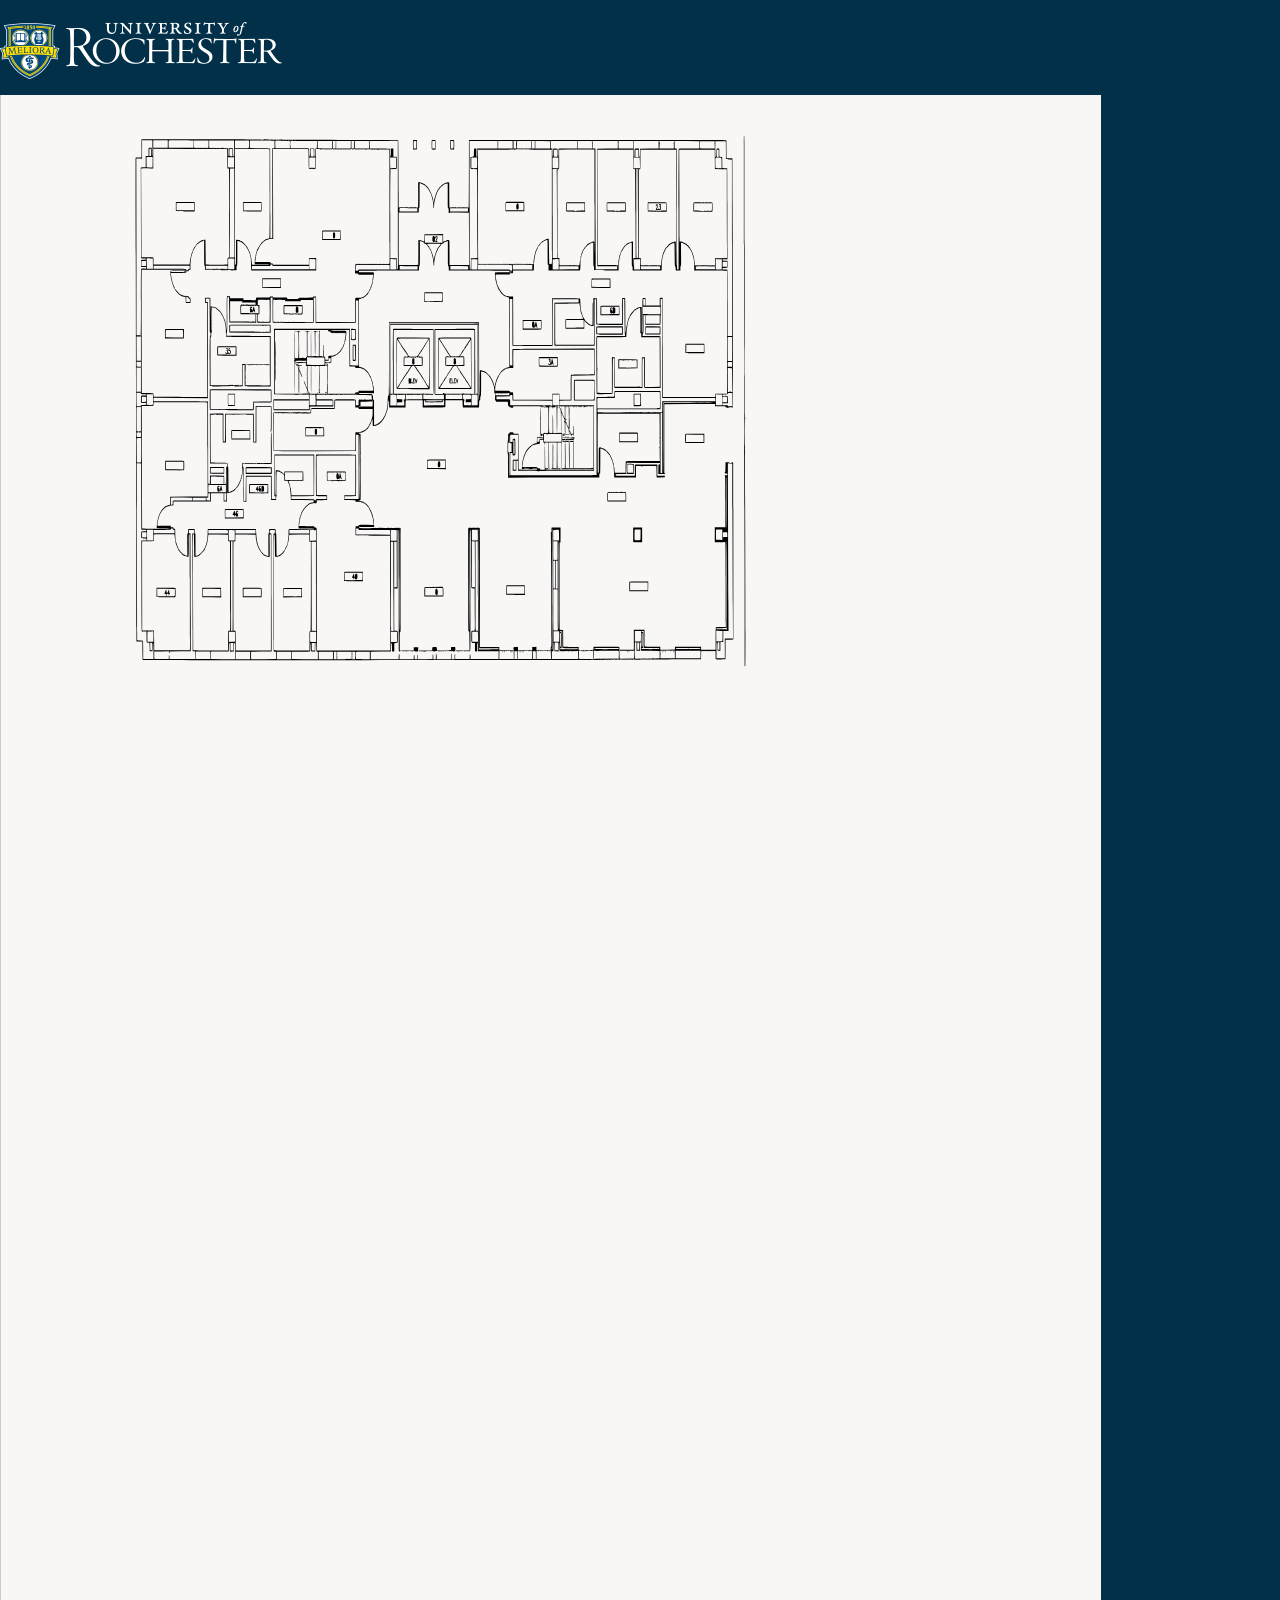
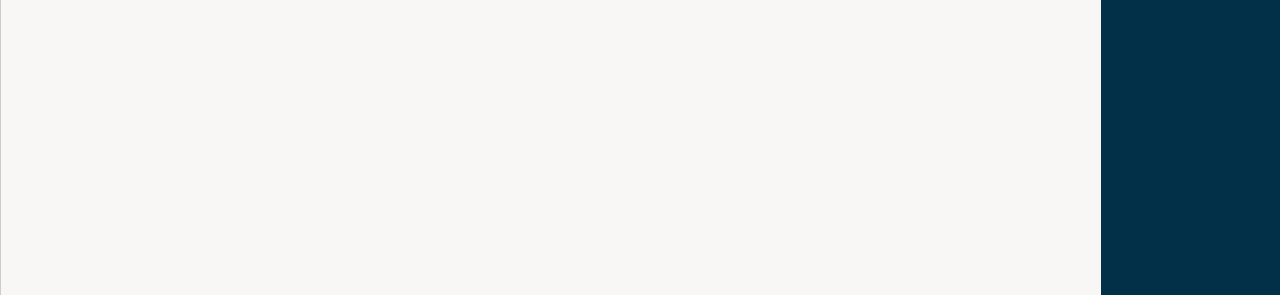
<file: Initial_Design_Concepts/Design_1/Project2/src/static/floorplans.html>
<!--
To change this template, choose Tools | Templates
and open the template in the editor.
-->
<!DOCTYPE HTML PUBLIC "-//W3C//DTD HTML 4.01 Transitional//EN">
<html>
  <head>
    <title></title>
        <meta http-equiv="Content-Type" content="text/html; charset=windows-1252"/>
        <title>Residential Life and Housing Services Student Homepage</title>
        <link href="css/StudentSite.css" media="all" type="text/css" rel="stylesheet">
        <meta content="text/html; charset=iso-8859-1" http-equiv="Content-type"/>
        <meta content="en-us" http-equiv="Content-Language"/>
    </head>
    <body>
        <script src="js/d3.v3.min.js"></script>
        <script>/* JavaScript */</script>
        <div id="customDiv1"></div>
        <div id="customDiv2"></div>
        <div id="customDiv3"></div>
        <div id="header">
            <p></p>
        </div>
        <div id="floorplancontainer">
        <div id="floorplancontent">
            <img alt="Anderson Hall Floor 1" src="img/Anderson.svg" width="800" height="566">
        </div>
        </div>
    </body>
</html>
</file>
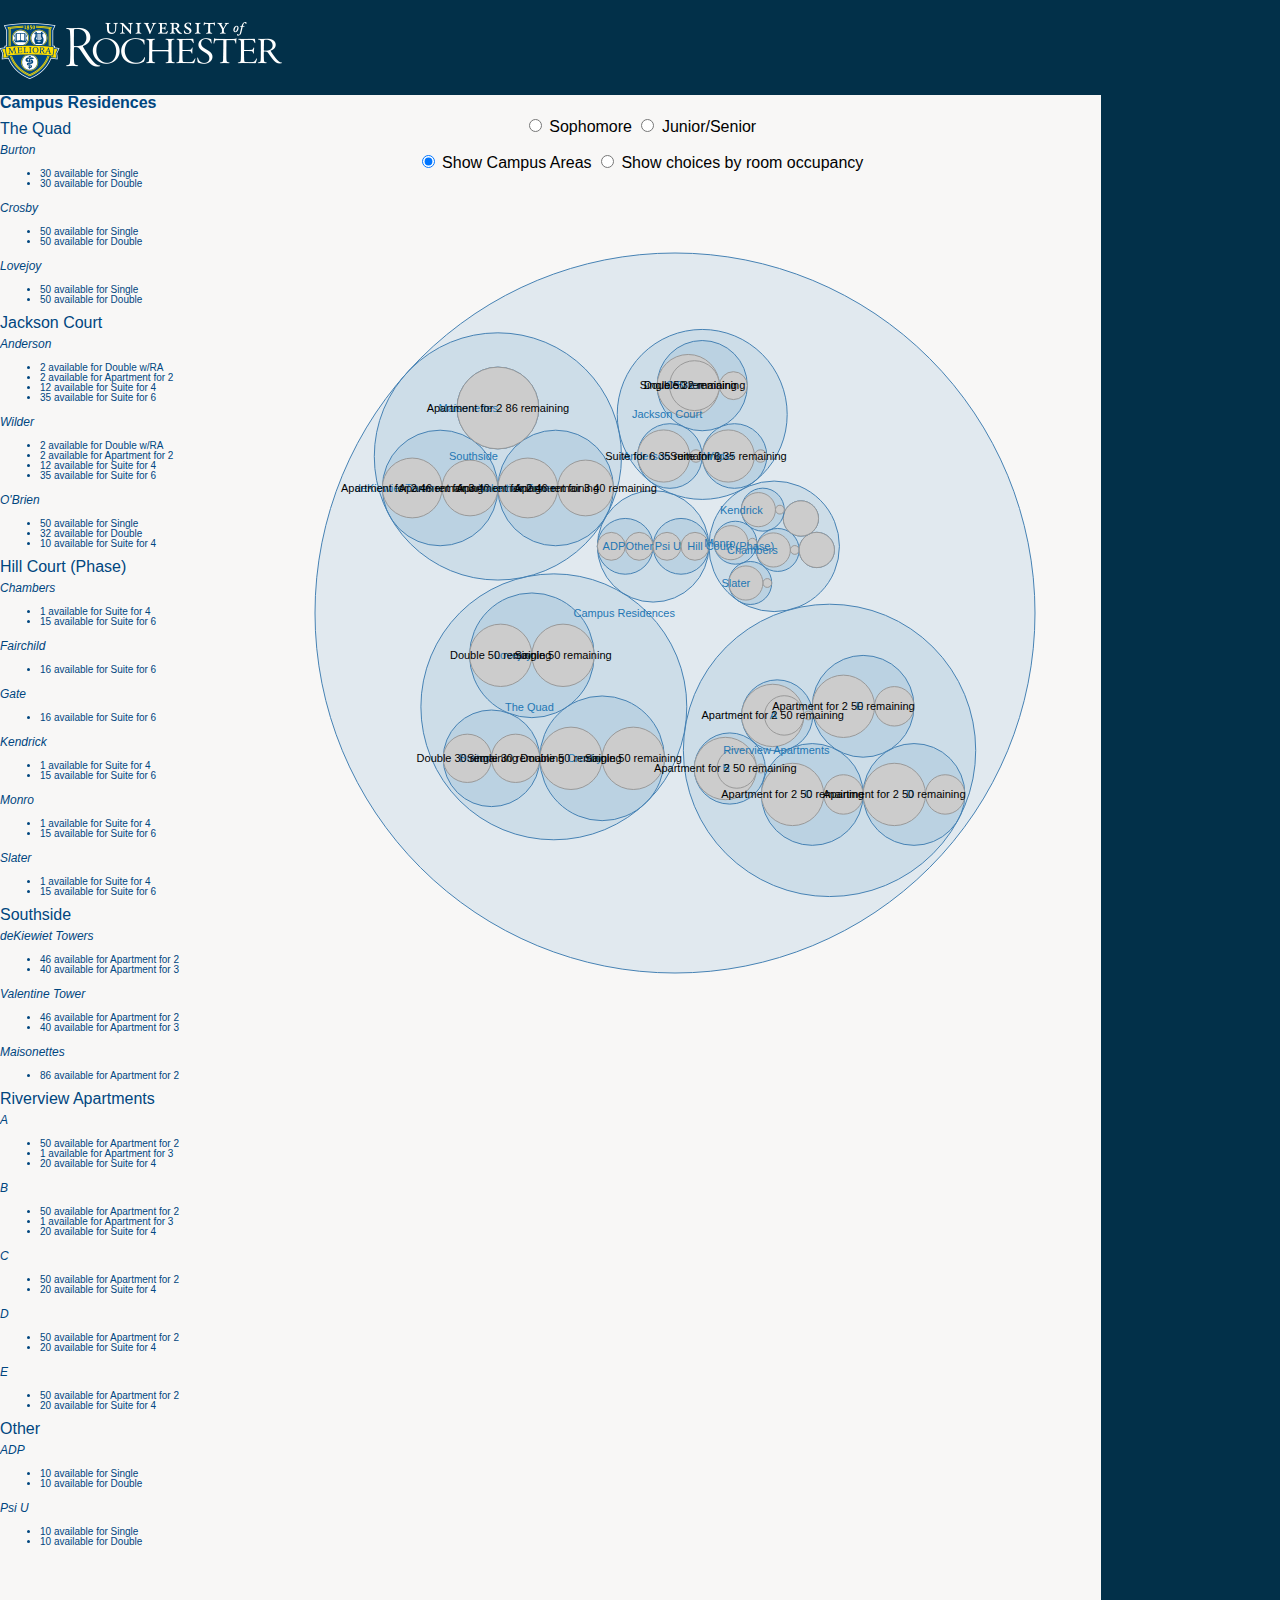
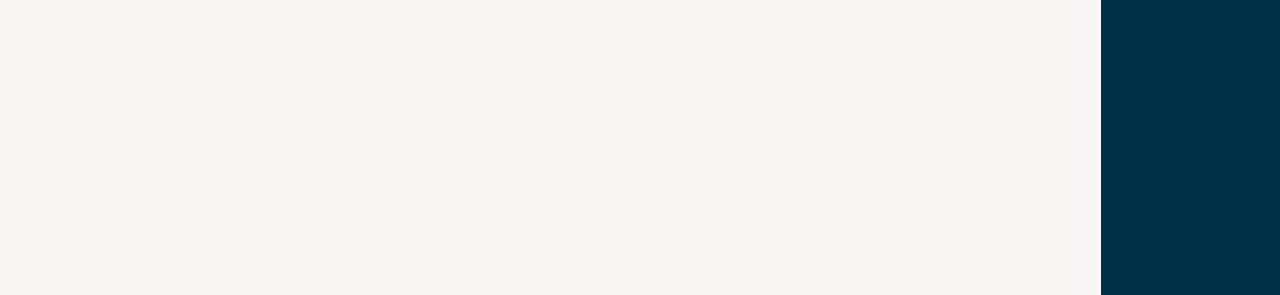
<file: Initial_Design_Concepts/Design_1/Project2/src/static/packedViewRooms.html>
<!--
    based on http://mbostock.github.io/d3/talk/20111116/pack-hierarchy.html
-->

<!DOCTYPE HTML PUBLIC "-//W3C//DTD HTML 4.01 Transitional//EN">
<html>
  <head>
    <title>Housing Selection That Remain Open</title>
    <meta http-equiv="Content-Type" content="text/html; charset=windows-1252">
    <script type="text/javascript" src="js/d3.js"></script>
    <script type="text/javascript" src="js/d3.layout.js"></script>
    <script type="text/javascript" src="js/getHousingDataForPacked.js"></script>
    <script type="text/javascript" src="js/getHousingDataForTreeMap.js"></script>
    <script type="text/javascript" src="js/buildSideBar.js"></script>
    <link href="css/project2.css" media="all" type="text/css" rel="stylesheet">
    <style type="text/css">

        text {
            font-size: 11px;
            pointer-events: none;
        }

        text.parent {
            fill: #1f77b4;
        }

        circle {
            fill: #ccc;
            stroke: #999;
            pointer-events: all;
        }

        circle.parent {
            fill: #1f77b4;
            fill-opacity: .1;
            stroke: steelblue;
        }

        circle.parent:hover {
            stroke: #ff7f0e;
            stroke-width: .5px;
        }

        circle.parent.text {
            top: -50%;
        }

        circle.child {
            pointer-events: none;
        }

    </style>
  </head>
  <body>
        <div id="customDiv1"></div>
        <div id="customDiv2"></div>
        <div id="customDiv3"></div>
        <div id="header">
            <p></p>
        </div>
    <div id="sidebar">
        <script type="text/javascript">
            var roomData = getHousingDataTreemap();
            makeSideBarListing(roomData);
        </script>

    </div>
        <div id="classSelection" align="center">
        <form id="classranking" span="">
            <label><input type="radio" name="mode" value="sophomore"> Sophomore</label>
            <label><input type="radio"  name="mode" value="upperclass"> Junior/Senior</label>
        </form>
        </div>
        <div id="viewSelection" align="center">
        <form id="viewtype">
            <label><input type="radio" name="mode" value="campus" checked> Show Campus Areas</label>
            <label><input type="radio" name="mode" value="roomoccupancy"> Show choices by room occupancy</label>
        </form>
        </div>
    <div id="floorplancontainer">
    <div id="floorplancontent">

        <script type="text/javascript">
         var w = 850,
             h = 850,
             r = 720,
             x = d3.scale.linear().range([0, r]),
             y = d3.scale.linear().range([0, r]),
            node,
            root;

            var pack = d3.layout.pack()
                    .size([r, r])
                    .value(function(d) { return d.size; })
            
            var vis = d3.select("body").insert("svg:svg", "h2")
                .attr("width", w)
                .attr("height", h)
                .style("margin-left",250)
                .append("svg:g")
                .attr("transform", "translate(" + (w - r) / 2 + "," + (h - r) / 2 + ")");

            var roomData = getHousingDataPacked();
            //root = JSON.parse( roomData );
            makeCircles(roomData);

            function makeCircles(data) {
            node = root = data;
            var nodes = pack.nodes(root);

            vis.selectAll("circle")
                .data(nodes)
                .enter().append("svg:circle")
                .attr("class", function(d) { return d.children ? "parent" : "child"; })
                .attr("cx", function(d) { return d.x; })
                .attr("cy", function(d) { return d.y; })
                .attr("r", function(d) {return d.r; })
                .on("click", function(d) { return zoom(node == d ? root : d); });

                vis.selectAll("text")
                .data(nodes)
                .enter().append("svg:text")
                .attr("class", function(d) { return d.children ? "parent" : "child"; })
                .attr("x", function(d) { return d.x; })
                .attr("y", function(d) { return d.y; })
                .attr("dy", ".35em")
                .attr("text-anchor", function(d) { return d.children ? "end" : "middle"} )
                .style("opacity", function(d) { return d.r > 20 ? 1 : 0; })
                .text(function(d) { return d.children ? d.name : (d.name + " " + d.size + " remaining"); });
               //.html(function(d) { return d.children ? d.name : (d.name + "</br>" + d.size + " remaining"); });

                d3.select(window).on("click", function() { zoom(root); });

                /* place the building names on top
                viz.select(this).selectAll("#bubble-buildings").data([data])
                    .enter()
                    .append("div")
                    .attr("id", "bubble-labels") */

            };

            function zoom(d, i) {
                var k = r / d.r / 2;
                    x.domain([d.x - d.r, d.x + d.r]);
                    y.domain([d.y - d.r, d.y + d.r]);

                var t = vis.transition()
                    .duration(d3.event.altKey ? 7500 : 750);

                t.selectAll("circle")
                    .attr("cx", function(d) { return x(d.x); })
                    .attr("cy", function(d) { return y(d.y); })
                    .attr("r", function(d) { return k * d.r; });

                t.selectAll("text")
                    .attr("x", function(d) { return x(d.x); })
                    .attr("y", function(d) { return y(d.y); })
                    .style("opacity", function(d) { return k * d.r > 20 ? 1 : 0; });

                node = d;
                d3.event.stopPropagation();
            }
    </script>
    </div>
    </div>
  </body>
</html>
</file>
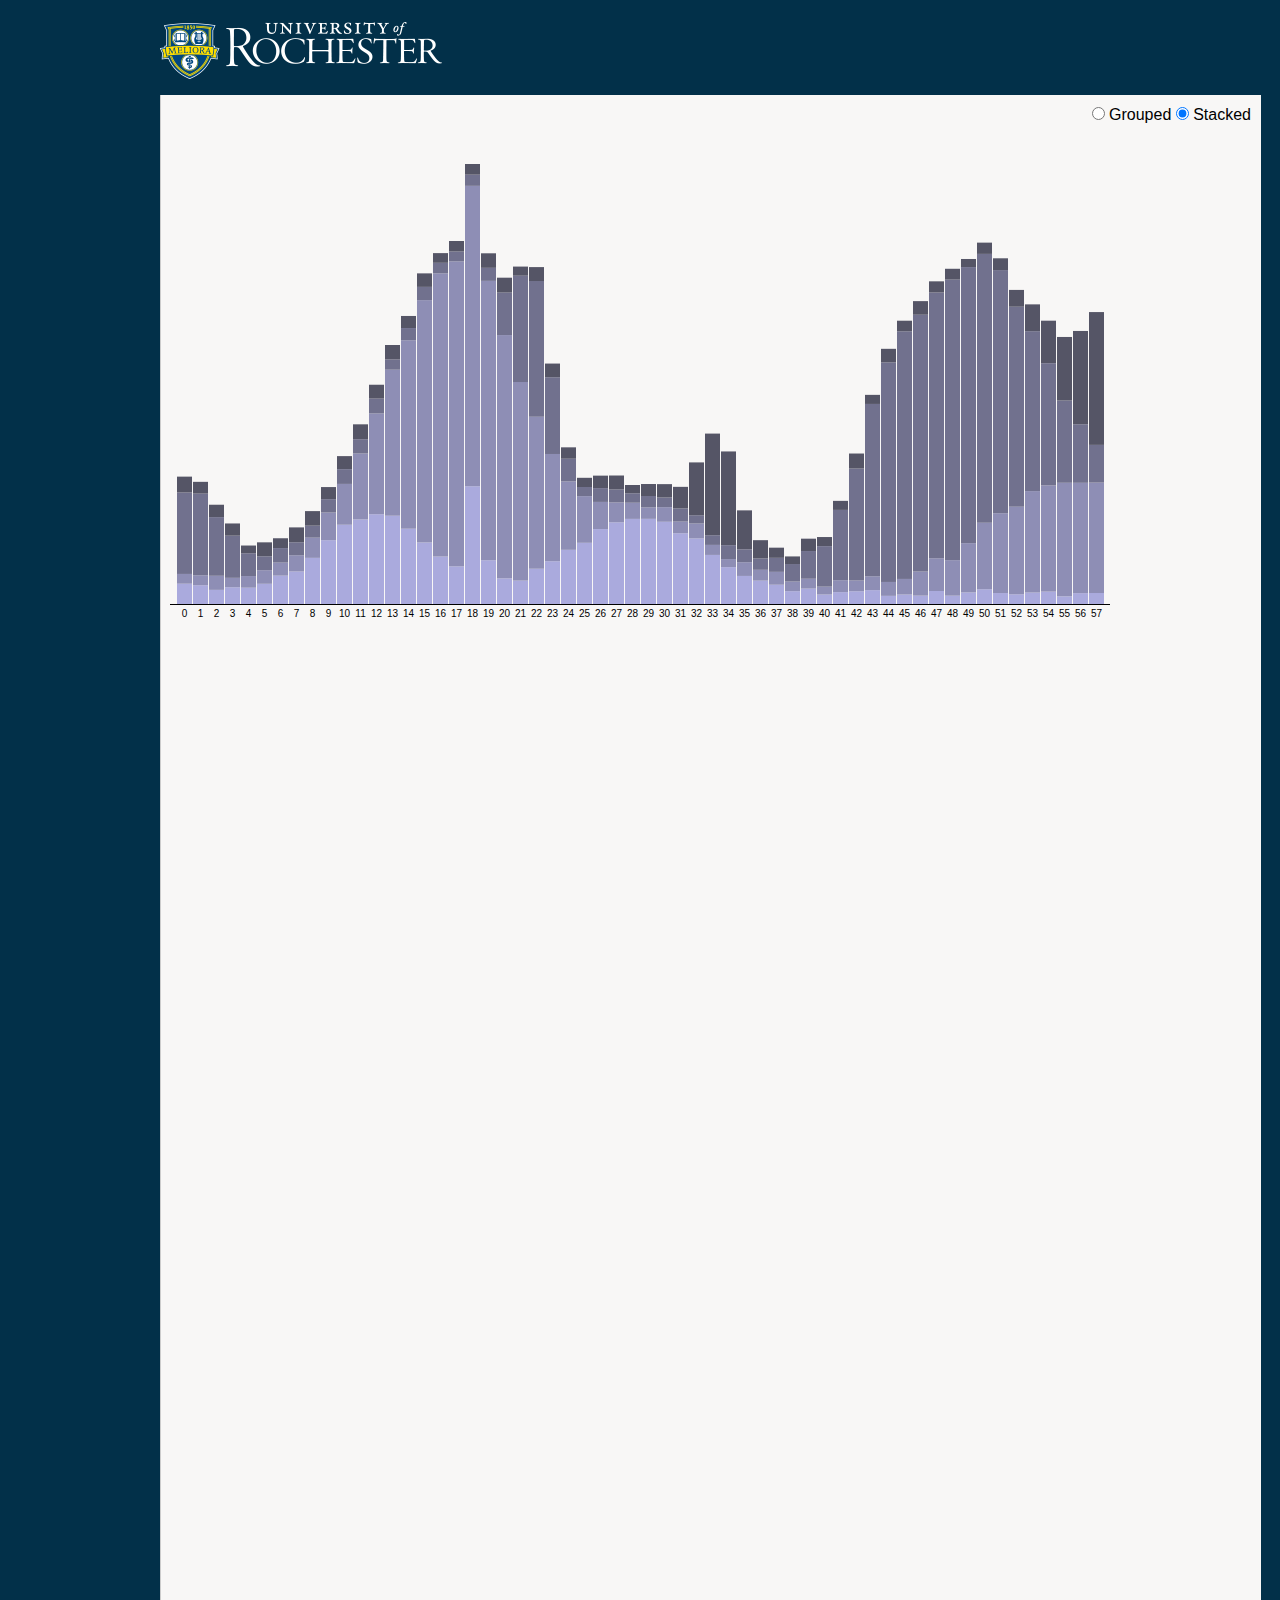
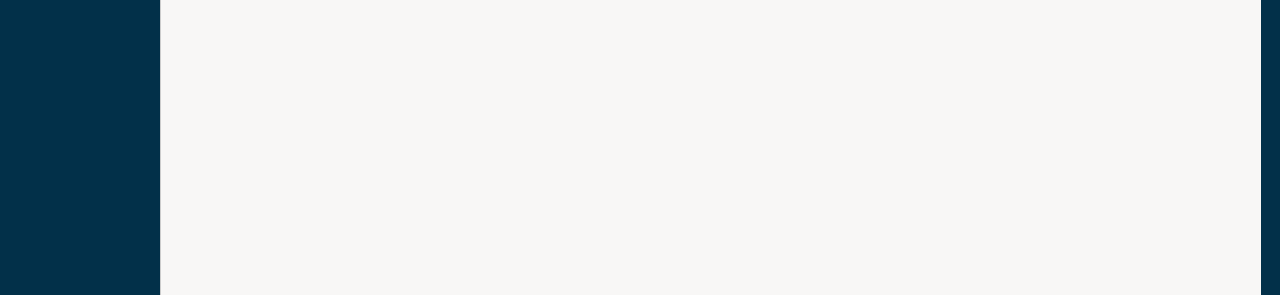
<file: Initial_Design_Concepts/Design_1/Project2/src/static/stacked.html>
<!--
To change this template, choose Tools | Templates
and open the template in the editor.
Based on # http://bl.ocks.org/mbostock/3943967
-->
<!DOCTYPE HTML PUBLIC "-//W3C//DTD HTML 4.01 Transitional//EN">
<html>
    <head>
        <title></title>
        <meta http-equiv="Content-Type" content="text/html; charset=windows-1252"/>
        <meta content="text/html; charset=iso-8859-1" http-equiv="Content-type"/>
        <meta content="en-us" http-equiv="Content-Language"/>
        <link href="css/StudentSite.css" media="all" type="text/css" rel="stylesheet">
        <script  type="text/javascript" src="js/d3.v3.min.js"></script>
        <script  type="text/javascript">/* JavaScript */</script>
    </head>

    <style>
       body {
            font-family: "Helvetica Neue", Helvetica, Arial, sans-serif;
            margin: auto;
            position: inherit;
            width: 960px;
        }

        text {
            font: 10px sans-serif;
        }

        .axis path,
        .axis line {
            fill: none;
            stroke: #000;
            shape-rendering: crispEdges;
        }

        form {
            position: absolute;
            right: 10px;
            top: 10px;
            z-index:1;
        }

    </style>

  <body>
        <div id="customDiv1"></div>
        <div id="customDiv2"></div>
        <div id="customDiv3"></div>
        <div id="header">
            <p></p>
        </div>
    <div id="floorplancontainer">
    <div id="floorplancontent">
    <form>
        <label><input type="radio" name="mode" value="grouped"> Grouped</label>
        <label><input type="radio" name="mode" value="stacked" checked> Stacked</label>
    </form>
        
  <script type="text/javascript">

    var n = 4, // number of layers
        m = 58, // number of samples per layer
        stack = d3.layout.stack(),
        layers = stack(d3.range(n).map(function() { return bumpLayer(m, .1); })),
        yGroupMax = d3.max(layers, function(layer) { return d3.max(layer, function(d) { return d.y; }); }),
        yStackMax = d3.max(layers, function(layer) { return d3.max(layer, function(d) { return d.y0 + d.y; }); });

    var margin = {top: 40, right: 10, bottom: 20, left: 10},
        width = 960 - margin.left - margin.right,
        height = 500 - margin.top - margin.bottom;

    var x = d3.scale.ordinal()
        .domain(d3.range(m))
        .rangeRoundBands([0, width], .08);

    var y = d3.scale.linear()
        .domain([0, yStackMax])
        .range([height, 0]);

    var color = d3.scale.linear()
        .domain([0, n - 1])
        .range(["#aad", "#556"]);

    var xAxis = d3.svg.axis()
        .scale(x)
        .tickSize(0)
        .tickPadding(6)
        .orient("bottom");

    var svg = d3.select("body").append("svg")
        .attr("width", width + margin.left + margin.right)
        .attr("height", height + margin.top + margin.bottom)
        .append("g")
        .attr("transform", "translate(" + margin.left + "," + margin.top + ")");

    var layer = svg.selectAll(".layer")
        .data(layers)
        .enter().append("g")
        .attr("class", "layer")
        .style("fill", function(d, i) { return color(i); });

    var rect = layer.selectAll("rect")
        .data(function(d) { return d; })
        .enter().append("rect")
        .attr("x", function(d) { return x(d.x); })
        .attr("y", height)
        .attr("width", x.rangeBand())
        .attr("height", 0);

    rect.transition()
        .delay(function(d, i) { return i * 10; })
        .attr("y", function(d) { return y(d.y0 + d.y); })
        .attr("height", function(d) { return y(d.y0) - y(d.y0 + d.y); });

    svg.append("g")
        .attr("class", "x axis")
        .attr("transform", "translate(0," + height + ")")
        .call(xAxis);

    d3.selectAll("input").on("change", change);
    //$('input').on("change", change);
    
    var timeout = setTimeout(function() {
        d3.select("input[value=\"grouped\"]").property("checked", true).each(change);
        }, 2000);

    function change() {
        clearTimeout(timeout);
        if (this.value === "grouped") transitionGrouped();
         else transitionStacked();
        d3.selectAll("input").on("change", change);
    }

    function transitionGrouped() {
        y.domain([0, yGroupMax]);

        rect.transition()
            .duration(500)
            .delay(function(d, i) { return i * 10; })
            .attr("x", function(d, i, j) { return x(d.x) + x.rangeBand() / n * j; })
            .attr("width", x.rangeBand() / n)
            .transition()
            .attr("y", function(d) { return y(d.y); })
            .attr("height", function(d) { return height - y(d.y); });
    }

    function transitionStacked() {
        y.domain([0, yStackMax]);

        rect.transition()
            .duration(500)
            .delay(function(d, i) { return i * 10; })
            .attr("y", function(d) { return y(d.y0 + d.y); })
            .attr("height", function(d) { return y(d.y0) - y(d.y0 + d.y); })
            .transition()
            .attr("x", function(d) { return x(d.x); })
            .attr("width", x.rangeBand());
    }

    // Inspired by Lee Byron's test data generator.
    function bumpLayer(n, o) {
        function bump(a) {
            var x = 1 / (.1 + Math.random()),
            y = 2 * Math.random() - .5,
            z = 10 / (.1 + Math.random());
            for (var i = 0; i < n; i++) {
                var w = (i / n - y) * z;
                a[i] += x * Math.exp(-w * w);
            }
        }
        var a = [], i;
        for (i = 0; i < n; ++i) a[i] = o + o * Math.random();
        for (i = 0; i < 5; ++i) bump(a);
        return a.map(function(d, i) { return {x: i, y: Math.max(0, d)}; });
    }

  </script>
    </div>
    </div>
  </body>


</html>
</file>
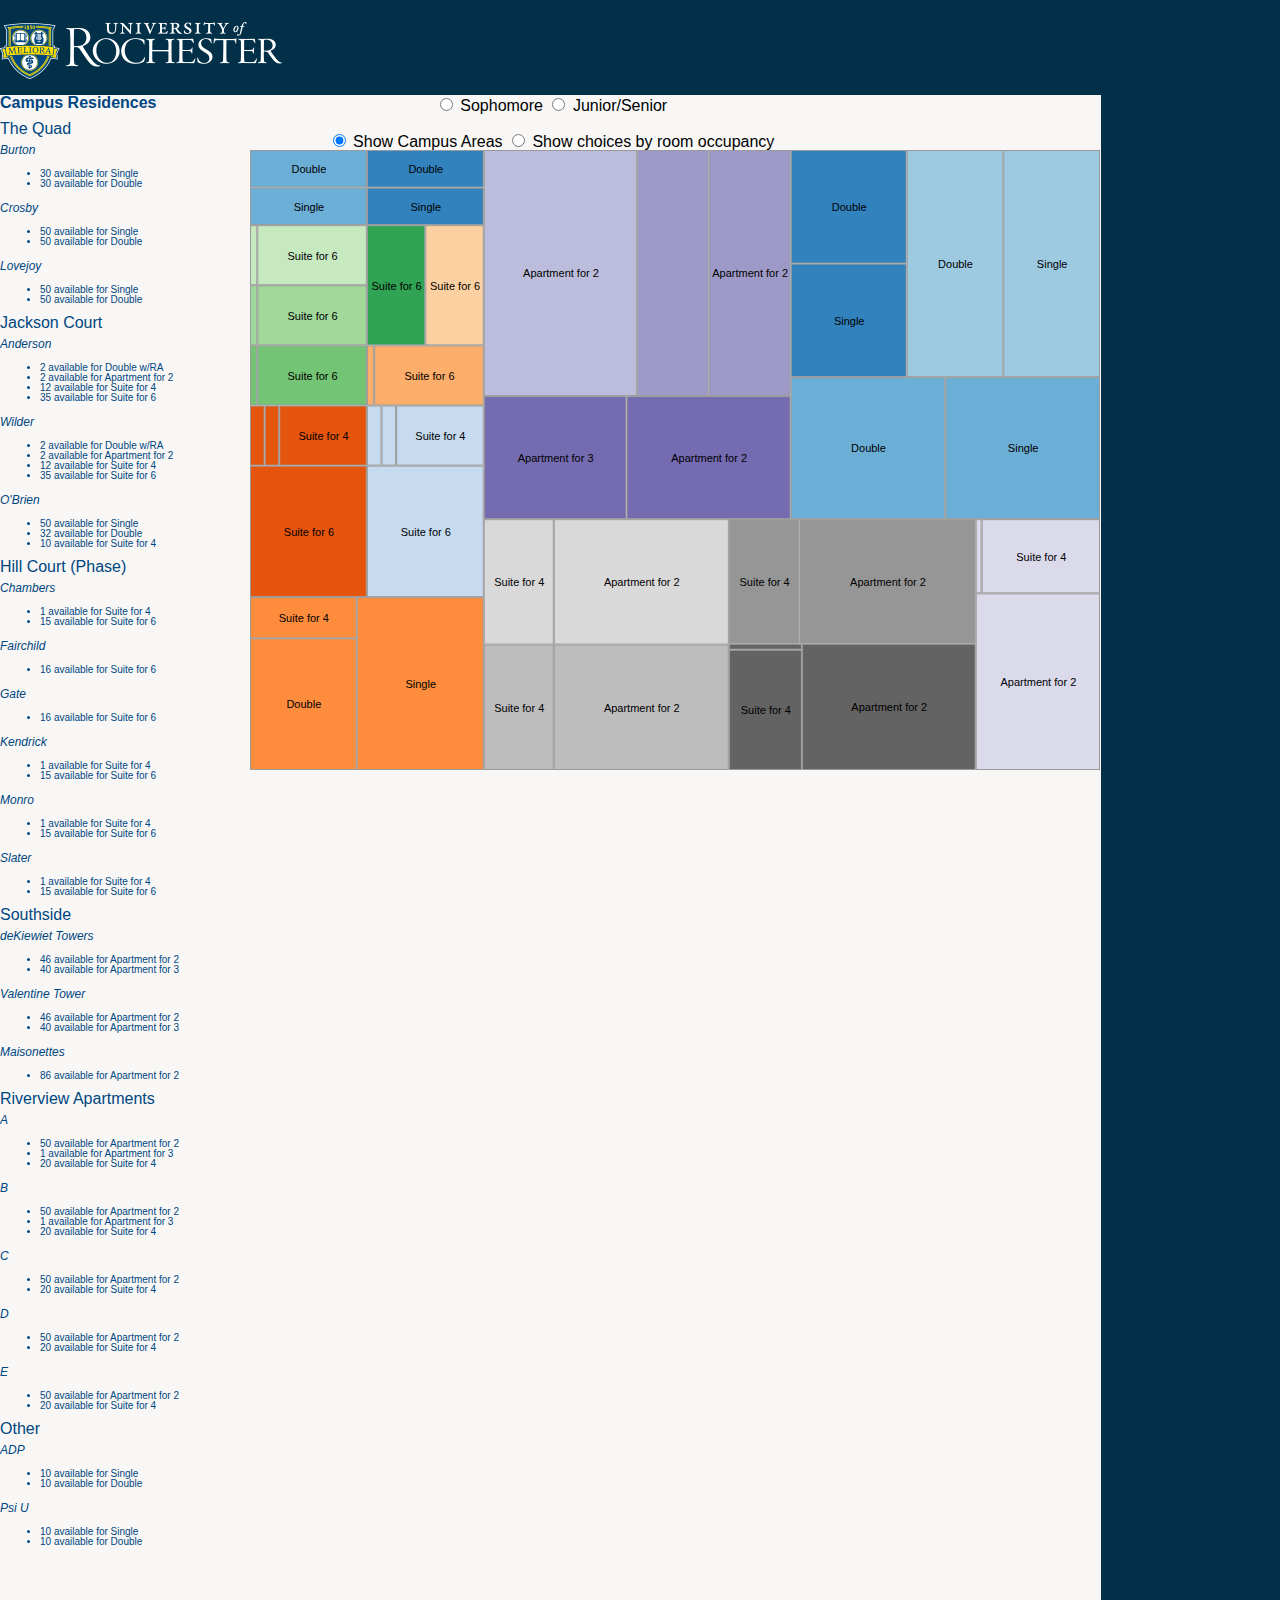
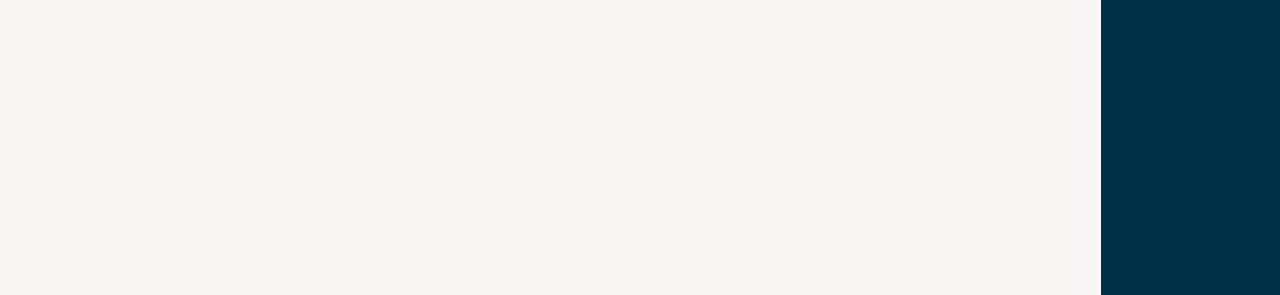
<file: Initial_Design_Concepts/Design_1/Project2/src/static/treemapViewRooms.html>
<!--
based on http://mbostock.github.io/d3/talk/20111018/treemap.html
-->

<!DOCTYPE HTML PUBLIC "-//W3C//DTD HTML 4.01 Transitional//EN">
<html>
  <head>
    <title>Housing Selection That Remain Open</title>
    <meta http-equiv="Content-Type" content="text/html; charset=windows-1252">
    <script type="text/javascript" src="js/d3.js"></script>
    <script type="text/javascript" src="js/d3.layout.js"></script>
    <script type="text/javascript" src="js/getHousingDataForTreeMap.js"></script>
    <script type="text/javascript" src="js/buildSideBar.js"></script>
    <link href="css/project2.css" media="all" type="text/css" rel="stylesheet">
    <!link href="css/packLayout.css" media="all" type="text/css" rel="stylesheet">
    <style type="text/css">

        text {
            font-size: 11px;
            pointer-events: none;
        }

        text.parent {
            fill: #1f77b4;
        }

        rect {
            fill: #ccc;
            stroke: #999;
            pointer-events: all;
        }

        rect.parent {
            fill: #1f77b4;
            fill-opacity: .1;
            stroke: steelblue;
        }

        rect.parent:hover {
            stroke: #ff7f0e;
            stroke-width: .5px;
        }

        rect.child {
            pointer-events: none;
        }

    </style>
  </head>
  <body>
        <div id="customDiv1"></div>
        <div id="customDiv2"></div>
        <div id="customDiv3"></div>
        <div id="header">
            <p></p>
        </div>
    <div id="sidebar">
        <script type="text/javascript">
            var roomData = getHousingDataTreemap();
            makeSideBarListing(roomData);
        </script>

    </div>
    <div id="floorplancontainer">
        <div id="classSelection" align="center">
        <form id="classranking" span="">
            <label><input type="radio" name="mode" value="sophomore"> Sophomore</label>
            <label><input type="radio"  name="mode" value="upperclass"> Junior/Senior</label>
        </form>
        </div>
        <div id="viewSelection" align="center">
        <form id="viewtype">
            <label><input type="radio" name="mode" value="campus" checked> Show Campus Areas</label>
            <label><input type="radio" name="mode" value="roomoccupancy"> Show choices by room occupancy</label>
        </form>
        </div>
    <div id="floorplancontent">

        <script type="text/javascript">
         var w = 930 - 80,
             h = 800 - 180,
             x = d3.scale.linear().range([0, w]),
             y = d3.scale.linear().range([0, h]),
            color = d3.scale.category20c(),
            node,
            root;

            var treemap = d3.layout.treemap()
                    .round(false)
                    .size([w, h])
                    .sticky(true)
                    .value(function(d) { return d.size; })
            
            var vis = d3.select("body").append("div")
                .attr("class", "chart")
                .style("width", w + "px")
                .style("height", h + "px")
                .style("margin-left",250)
                .style("margin-top", 50)
                .append("svg:svg")
                .attr("width", w)
                .attr("height", h)
                .append("svg:g")
                .attr("transform", "translate(.5, .5)");

            //root = JSON.parse( roomData );
            makeTreemap(roomData);

            function makeTreemap(data) {
                node = root = data;
                var nodes = treemap.nodes(root)
                      .filter(function(d) { return !d.children; });

                var cell = vis.selectAll("g")
                  .data(nodes)
                  .enter().append("svg:g")
                    .attr("class", "cell")
                    .attr("transform", function(d) { return "translate(" + d.x + "," + d.y + ")"; })
                    .on("click", function(d) { return zoom(node == d.parent ? root : d.parent); });

                cell.append("svg:rect")
                    .attr("width", function(d) { return d.dx - 1; })
                    .attr("height", function(d) { return d.dy - 1; })
                    .style("fill", function(d) { return color(d.parent.name); });

                cell.append("svg:text")
                    .attr("x", function(d) { return d.dx / 2; })
                    .attr("y", function(d) { return d.dy / 2; })
                    .attr("dy", ".35em")
                    .attr("text-anchor", "middle")
                    .text(function(d) { return d.name; })
                    .style("opacity", function(d) { d.w = this.getComputedTextLength(); return d.dx > d.w ? 1 : 0; });

                d3.select(window).on("click", function() { zoom(root); });

                d3.select("select").on("change", function() {
                    treemap.value(this.value == "size" ? size : count).nodes(root);
                    zoom(node);
                });
            };

            function size(d) {
                    return d.size;
            }

            function count(d) {
                return 1;
            }

            function zoom(d, i) {
                var kx = w / d.dx,
                    ky = h /d.dy;
                x.domain([d.x, d.x + d.dx]);
                y.domain([d.y, d.y + d.dy]);

                var t = vis.selectAll("g.cell").transition()
                    .duration(d3.event.altKey ? 7500 : 750)
                    .attr("transform", function(d) { return "translate(" + x(d.x) + "," + y(d.y) + ")"; });

                t.select("rect")
                    .attr("width", function(d) { return kx * d.dx - 1; })
                    .attr("height", function(d) { return ky * d.dy - 1; })

                t.select("text")
                    .attr("x", function(d) { return kx * d.dx / 2; })
                    .attr("y", function(d) { return ky * d.dy / 2; })
                    .style("opacity", function(d) { return kx * d.dx > d.w ? 1 : 0; });

                node = d;
                d3.event.stopPropagation();
            };
        </script>
    </div>
    </div>
  </body>
</html>
</file>
<file: Initial_Design_Concepts/Design_1/Project2/src/static/css/StudentSite.css>
#customDiv1 {
    background: url("../img/header-logo.png") no-repeat scroll left;
    /*border-bottom: 25px solid #003F72;*/
    top: 50px;
    height: 100px;
    width: 1350px;
}
#customDiv2 {
}
#customDiv3 {
}
body, html {
    height: 100%;
}
body {
    background-color: #023049;
    font-family: verdana,sans-serif;
    font-size: 100%;
    line-height: 1.2em;
    margin: auto;
    padding: 0;
}
p {
    margin: 1.5em 0.3em 0.5em;
    padding: 0;
}
a:link, a:visited {
    color: #00467F;
    text-decoration: none;
}
a:active {
    color: #999999;
}
a:hover {
    color: #D1C19D;
}
img.left {
    float: left;
}
img.right {
    float: right;
}
h1 {
    border-bottom: 1px solid #CCCCCC;
    color: #003261;
    font-size: 1.75em;
    font-weight: normal;
    line-height: 100%;
    margin: 10px 0;
    padding: 0;
}
h2, h3 {
    margin: 20px 0 10px 5px;
}
ul, ol {
    margin: 200px;
    padding-left: 0;
}
li {
    margin: 2px 2px 8px 20px;
}
dfn, acronym {
    border-bottom: 1px dashed #000000;
    cursor: help;
    font-style: normal;
    padding-bottom: 0;
}
td.formLabel {
    font-size: 0.9em;
    padding: 0.1em;
    text-align: right;
    vertical-align: middle;
}
td.formField {
    padding: 0.1em;
    text-align: left;
    vertical-align: middle;
}
td.formGroup {
    vertical-align: top;
}
form {
    margin: 0;
    padding: 0;
}
form fieldset table {
    margin: 0.3em;
    padding: 0.3em 0;
}
form fieldset {
    border: 1px solid #DDDDDD;
    margin: 0.5em 0.5em 0.5em 0;
    padding: 0;
}
form legend {
    color: #F8971A;
    font-family: verdana,sans-serif;
    font-weight: bold;
}
form tr {
    margin: 0;
    padding: 0;
}
form td {
    margin: 0;
    padding: 0 0 0.1em;
}
form input, textarea, option, select {
    font-family: verdana,sans-serif;
    font-size: 0.85em;
    margin: 0 0 0 0;
    padding: 0 0 0 0;
}
table.DataTable {
    margin: 0 0 1em;
    width: 100%;
}
table.DataTable td {
    padding: 0.2em;
}
table.DataTable th {
    background: none repeat scroll 0 0 #F0E68C;
    color: #000000;
    padding: 0.2em;
    text-align: center;
}
table.DataTable tr.DataRowEven {
    background: none repeat scroll 0 0 #FFFACD;
}
#header {
}
#pageHeader {
    margin: 0 0 0.4em;
    padding: 0 0 0.7em;
}
#pageHeader h1 {
    border-bottom: 1px solid #CCCCCC;
    color: #003261;
    font-size: 1.75em;
    margin-bottom: 10px;
    margin-top: 10px;
}
#breadCrumb {
    font-size: smaller;
    margin: 20px 0;
}
#container {
    background-color: #F8F7F6;
    border-left: 1px solid #CCCCCC;
    height: 200%;
    left: 250px;
    margin: 0;
    padding: 0;
    position: absolute;
    top: 95px;
    width: 1100px;
}
#content {
    margin: 0;
    padding: 20px 40px 40px;
}
#floorplancontainer {
    background-color: #F8F7F6;
    border-left: 1px solid #CCCCCC;
    height: 200%;
    margin: 0;
    padding: 0;
    position: absolute;
    top: 95px;
    width: 1100px;
    z-index:-1;
}
#floorplancontent {
    margin: 0;
    padding: 20px 40px 40px;
}
#terms {
    padding: 0;
}
#terms h2 {
    margin: 20px 0 10px 5px;
}
#terms ul {
    margin: 0 0 0 0.9em;
    padding: 0 0 0.6em;
}
#terms li {
    list-style-position: outside;
    margin: 0 0 0.2em 0.9em;
    padding: 0;
}
#sidebar {
    background-color: #F8F7F6;
    color: #00467F;
    height: 200%;
    left: 0;
    margin: 0;
    padding: 0;
    position: absolute;
    top: 95px;
    width: 250px;
}
#menu {
    margin: 0.2em 0.4em 0.2em 0.7em;
    padding: 0;
}
#menu ul {
    margin: 10px 0;
    padding: 0;
}
#menu li {
    list-style-image: none;
    list-style-type: none;
}
#menu h1 {
    color: #6E6D6D;
    font-size: 1.2em;
    margin: 12px 10px 0 12px;
    padding: 0;
}
h2.submenuHeader {
    border-bottom-style: none;
    font-size: 95%;
    margin: 0 0 0.2em;
    padding: 0;
    text-align: left;
}
#reminders {
    color: #F8971A;
    margin: 0 10px 10px 20px;
    padding: 4px 0 10px;
}
#reminders ul, #reminders ol {
    margin: 0;
    padding: 0;
}
#reminders li {
    font-size: 12px;
    list-style-image: none;
    list-style-type: none;
    margin-bottom: 4px;
    padding-left: 10px;
}
#reminders h1 {
    color: #6E6D6D;
    font-size: 1.2em;
}
#footer {
    clear: both;
    font-size: x-small;
    margin: 0;
    padding: 0;
    text-align: center;
}
#footer p {
    line-height: 1.2em;
    margin: 0;
    padding: 0.3em 0 0;
}
.Error {
    background-color: #FFCC66;
    border: thin dashed;
    margin: 0.6em 1em;
    padding: 0.5em;
}
.Important {
    background-color: #FFE4E1;
    border: 1px solid;
    color: #000000;
    margin: 0.6em 1em;
    padding: 0.5em;
}
.Success {
    color: #000000;
    font-weight: bold;
}
.Required {
    color: #FF0000;
    font-size: 80%;
    text-align: right;
}
.Highlight {
    background: none repeat scroll 0 0 #FFFFE0;
    border: 1px solid #808080;
    padding: 0.1em;
}
.Underline {
    border-bottom: 1px solid #000000;
}
.Aside {
    color: #FF0000;
    font-size: 89%;
}
.popupForm {
    background-color: #FFFACD;
    border: 1px dashed #D2B48C;
    padding: 0.25em 0 0.6em 0.25em;
}
</file>
<file: Initial_Design_Concepts/Design_1/Project2/src/static/css/project2.css>
#customDiv1 {
    background: url("../img/header-logo.png") no-repeat scroll left;
    /*border-bottom: 25px solid #003F72;*/
    top: 50px;
    height: 100px;
    width: 1350px;
}
#customDiv2 {
}
#customDiv3 {
}
body, html {
    height: 100%;
}
body {
    background-color: #023049;
    font-family: verdana,sans-serif;
    font-size: 100%;
    line-height: 1.2em;
    margin: auto;
    padding: 0;
}
#floorplancontainer {
    background-color: #F8F7F6;
    border-left: 1px solid #CCCCCC;
    height: 200%;
    margin: 0;
    padding: 0;
    position: absolute;
    top: 95px;
    width: 1100px;
    z-index:-1;
}
#floorplancontent {
    margin: 0;
    padding: 20px 40px 40px;
}

#form {
    position: relative;
}

#sidebar {
    background-color: #F8F7F6;
    color: #00467F;
    height: 200%;
    left: 0;
    margin: 0;
    padding: 0;
    position: absolute;
    top: 95px;
    width: 250px;
}

h2sb {
    font-size: 16px;
    font-weight: bold;
    line-height: 100%;
}

h3sb {
    font-size: 16px;
    font-weight: normal;
    line-height: 25%;
}

h4sb {
    font-size: 12px;
    font-style: italic;
    font-weight: normal;
    line-height: 50%;
}

li {
    font-size: 10px;
    font-weight: normal;
    line-height: 100%;
}
</file>
